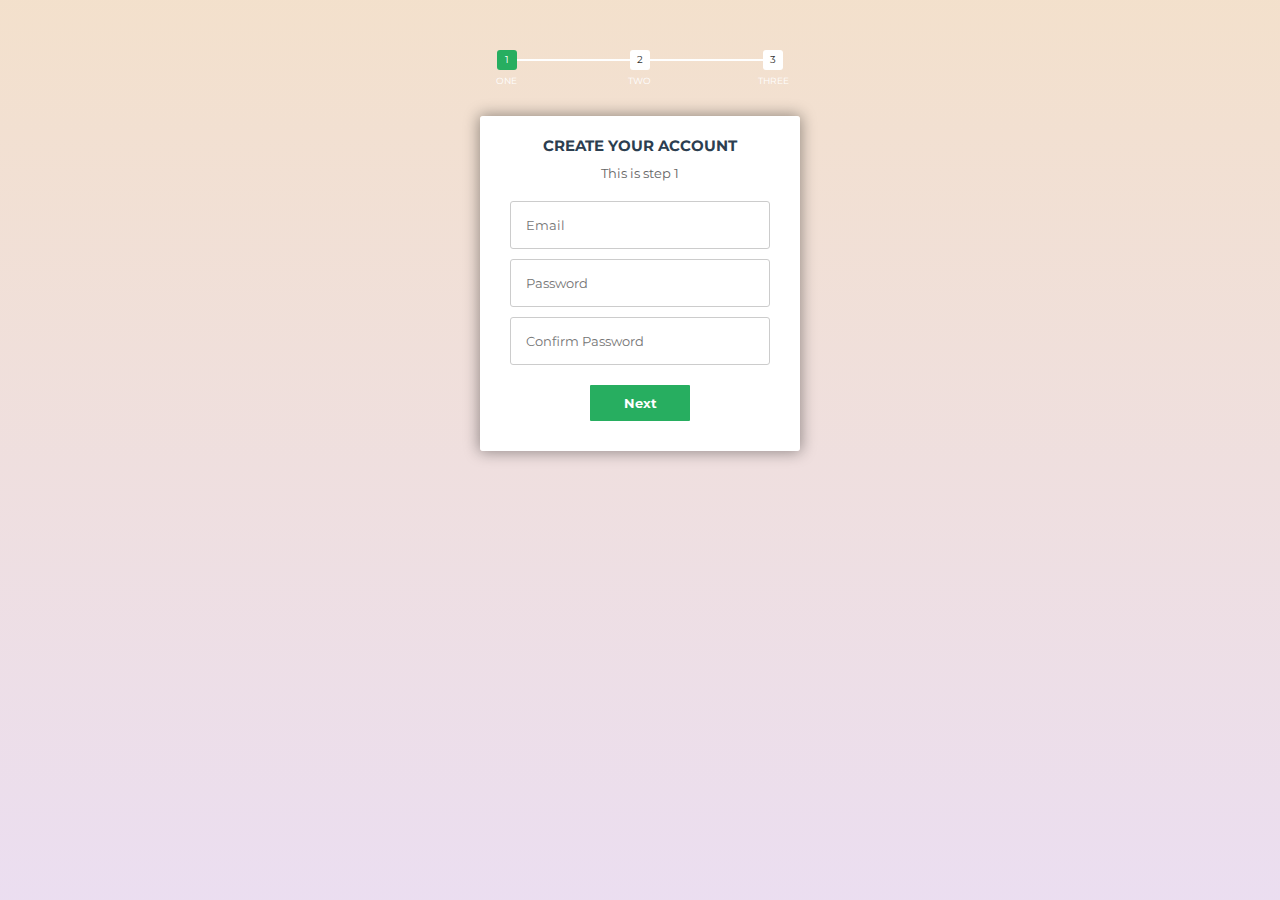
<file: 步骤条/index.html>
<html>
<head>
<meta http-equiv="Content-Type" content="text/html; charset=UTF8">
<meta name="viewport" content="width=device-width, initial-scale=1.0, minimum-scale=1.0, maximum-scale=1.0, user-scalable=no">
<title>Bank</title>
<link rel="stylesheet" media="screen" href="./css/css.css">
</head>
<body><form id="msform">
	<!-- progressbar -->
	<ul id="progressbar">
		<li class="active">ONE</li>
		<li class="">TWO</li>
		<li class="">THREE</li>
	</ul>
	<!-- fieldsets -->
	<fieldset style="opacity: 1; transform: scale(1); display: block;">
		<h2 class="fs-title">Create your account</h2>
		<h3 class="fs-subtitle">This is step 1</h3>
		<input type="text" name="email" placeholder="Email">
		<input type="password" name="pass" placeholder="Password">
		<input type="password" name="cpass" placeholder="Confirm Password">
		<input type="button" name="next" class="next action-button" value="Next">
	</fieldset>
	<fieldset style="display: none; left: 50%; opacity: 0; transform: scale(1);">
		<h2 class="fs-title">Social Profiles</h2>
		<h3 class="fs-subtitle">Your presence on the social network</h3>
		<input type="text" name="twitter" placeholder="Twitter">
		<input type="text" name="facebook" placeholder="Facebook">
		<input type="text" name="gplus" placeholder="Google Plus">
		<input type="button" name="previous" class="previous action-button" value="Previous">
		<input type="button" name="next" class="next action-button" value="Next">
	</fieldset>
	<fieldset style="display: none; left: 50%; opacity: 0;">
		<h2 class="fs-title">Personal Details</h2>
		<h3 class="fs-subtitle">We will never sell it</h3>
		<input type="text" name="fname" placeholder="First Name">
		<input type="text" name="lname" placeholder="Last Name">
		<input type="text" name="phone" placeholder="Phone">
		<textarea name="address" placeholder="Address"></textarea>
		<input type="button" name="previous" class="previous action-button" value="Previous">
		<input type="submit" name="submit" class="submit action-button" value="Submit">
	</fieldset>
</form>
<script src="./js/jquery-1.9.1.min.js" type="text/javascript"></script>
<script src="./js/jquery.easing.min.js" type="text/javascript"></script>
<script src="./js/jQuery.time.js" type="text/javascript"></script>
</body></html>
</file>
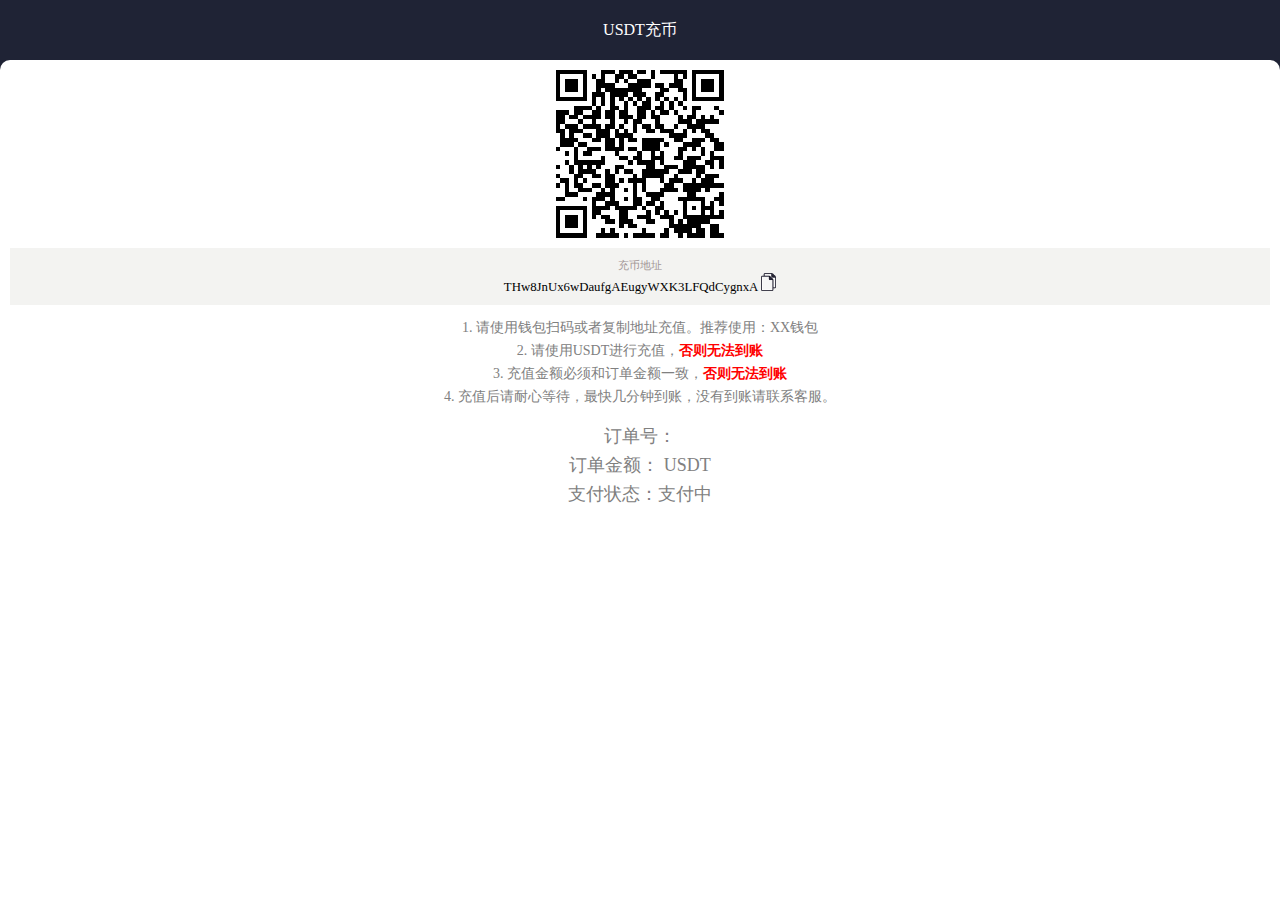
<file: usdt充值台/order.html>
<!DOCTYPE html>
<html lang="en">

<head>
  <meta charset="UTF-8">
  <meta name="viewport" content="width=device-width, initial-scale=1.0">
  <title>充币</title>
  <script type="text/javascript" src="js/jquery.min.js"></script>
  <script type="text/javascript" src="js/qrcode.min.js"></script>
  <script type="text/javascript" src="js/clipboard.min.js"></script>
  <style>
    li {
      margin-bottom: 5px
    }
  </style>
  <script type="text/javascript">

	var Timeout, interval;
    $(document).ready(function () {
		$("#address").text("THw8JnUx6wDaufgAEugyWXK3LFQdCygnxA");
				var qrcode = new QRCode("qrcode", {
					text: "THw8JnUx6wDaufgAEugyWXK3LFQdCygnxA",
					width: 168,
					height: 168,
					colorDark: "#000000",
					colorLight: "#ffffff",
					correctLevel: QRCode.CorrectLevel.H
				});
		$("#box").height(window.innerHeight - 60)
		var clipboard = new ClipboardJS("#copy")
		clipboard.on('success', function(e) {
			alert('地址复制成功，请尽快充值！');
			e.clearSelection();
		});
		clipboard.on('error', function(e) {
			alert('地址复制失败！');
		});
		var url = '/order' + window.location.search
		if(window.location.search.length<4) return;
		$.get(url, function (res) {
			if (res.code == 0) {
				$("#address").text(res.data.to);
				$("#copy").attr("data-clipboard-text",res.data.to);
				var qrcode = new QRCode("qrcode", {
					text: res.data.to,
					width: 168,
					height: 168,
					colorDark: "#000000",
					colorLight: "#ffffff",
					correctLevel: QRCode.CorrectLevel.H
				});
				$("#tradeNo").text(res.data.tradeNo);
				$("#amount").text(res.data.value);
				if(res.data.statusName == "Timeout"){
					document.querySelector("#time").innerHTML = "";
					document.querySelector("#status").innerHTML = "<font color='orange'>已超时</font>";
					return;
				}
				if (res.data.statusName == 'Success'){
					document.querySelector("#status").innerHTML="<font color='green'>已支付</font>";
					document.querySelector("#time").innerHTML="";
					clearInterval(interval);//停止
					clearTimeout(Timeout);
					return;
				}
				countDown();
				orderstatus();
				interval = setInterval(orderstatus, 5000);
				function addZero(i) {
					return i < 10 ? "0" + i: i + "";
				}
				function countDown() {
					var nowtime = new Date();
					var endtime = new Date(res.data.createTime);
					var lefttime = parseInt((endtime.getTime() - nowtime.getTime()) / 1000)+1800;
					if (lefttime <= 0) {
						document.querySelector("#time").innerHTML = "已超时";
						return;
					}
					var d = parseInt(lefttime / (24*60*60))
					var h = parseInt(lefttime / (60 * 60) % 24);
					var m = parseInt(lefttime / 60 % 60);
					var s = parseInt(lefttime % 60);
					d = addZero(d)
					h = addZero(h);
					m = addZero(m);
					s = addZero(s);
					document.querySelector("#time").innerHTML = `订单过期剩余时间:<br>${h} 时 ${m} 分 ${s} 秒`;
					Timeout = setTimeout(countDown, 1000);
				}
			}else{
				document.querySelector("#box").innerHTML = "<P>订单不存在</p>";
			}
		})
	
		function orderstatus(){
			var getting = {
				url:'/order' + window.location.search,
				dataType:'json',
				success:function(res) {
					if (res.data.statusName == 'Success'){
						document.querySelector("#time").innerHTML = "";
						document.querySelector("#status").innerHTML = "<font color='green'>已支付</font>";
						clearInterval(interval);//停止
						clearTimeout(Timeout);
						return;
					}
					if(res.data.statusName == "Timeout"){
						document.querySelector("#time").innerHTML = "";
						document.querySelector("#status").innerHTML = "<font color='orange'>已超时</font>";
						return;
					}
				}
			};
			$.ajax(getting)
		} //定时任务

    });
	
  </script>
</head>

<body style="margin: 0;background: #1f2335;">
  <header style="color: white;height:40px;">
    <div style="text-align: center;margin-top:20px;">USDT充币</div>
  </header>

  <div id="box" style="text-align:center;border-radius: 10px 10px 0 0;background:white;font-size: 0.7rem;color:grey">
    <div style="padding:10px">
      <div id="qrcode" style="margin:0 auto;width:168px;height:168px;"></div>
    </div>
    <div style="background: #f3f3f1;padding: 10px 10px;margin:0 10px">
      <span style="color: #a29595;">充币地址</span>
		<div>
			<span id="address" style="font-size: .8rem;color: black;word-break: break-all"></span>
			<img id="copy" data-clipboard-text="" src="images/copy.png" width="15px" />
		</div>
    </div>
    <div>
      <ul style="padding:0 10px;list-style:none;font-size:14px;">
	    <li>1. 请使用钱包扫码或者复制地址充值。推荐使用：XX钱包</li>
        <li>2. 请使用USDT进行充值，<span style="color: red;font-weight: bold;}">否则无法到账</span></li>
        <li>3. 充值金额必须和订单金额一致，<span style="color: red;font-weight: bold;}">否则无法到账</span></li>
        <li>4. 充值后请耐心等待，最快几分钟到账，没有到账请联系客服。</li>
      </ul>
      <ul style="padding:0 10px;list-style:none;font-size:18px;">
        <li>订单号：<span id="tradeNo"> </span></li>
        <li>订单金额：<span id="amount"></span> USDT</li>
        <li>支付状态：<span id="status">支付中</span></li>
      </ul>
    </div>
    <div id="time" style="color:red;font-size:1.2rem;padding-top: 20px">
    </div>
  </div>
</body>

</html>
</file>
<file: 步骤条/css/css.css>
/*custom font*/
@import url(http://fonts.googleapis.com/css?family=Montserrat);

/*basic reset*/
* {margin: 0; padding: 0;}

html {
	height: 100%;
	/*Image only BG fallback*/
	background: url('http://thecodeplayer.com/uploads/media/gs.png');
	/*background = gradient + image pattern combo*/
	background: 
		linear-gradient(rgba(196, 102, 0, 0.2), rgba(155, 89, 182, 0.2)), 
		url('http://thecodeplayer.com/uploads/media/gs.png');
}

body {
	font-family: montserrat, arial, verdana;
}
/*form styles*/
#msform {
        max-width:400px;
	margin: 50px auto;
	text-align: center;
	position: relative;
}
#msform fieldset {
	background: white;
	border: 0 none;
	border-radius: 3px;
	box-shadow: 0 0 15px 1px rgba(0, 0, 0, 0.4);
	padding: 20px 30px;
	
	box-sizing: border-box;
	width: 80%;
	margin: 0 10%;
	
	/*stacking fieldsets above each other*/
	position: absolute;
}
/*Hide all except first fieldset*/
#msform fieldset:not(:first-of-type) {
	display: none;
}
/*inputs*/
#msform input, #msform textarea {
	padding: 15px;
	border: 1px solid #ccc;
	border-radius: 3px;
	margin-bottom: 10px;
	width: 100%;
	box-sizing: border-box;
	font-family: montserrat;
	color: #2C3E50;
	font-size: 13px;
}
/*buttons*/
#msform .action-button {
	width: 100px;
	background: #27AE60;
	font-weight: bold;
	color: white;
	border: 0 none;
	border-radius: 1px;
	cursor: pointer;
	padding: 10px 5px;
	margin: 10px 5px;
}
#msform .action-button:hover, #msform .action-button:focus {
	box-shadow: 0 0 0 2px white, 0 0 0 3px #27AE60;
}
/*headings*/
.fs-title {
	font-size: 15px;
	text-transform: uppercase;
	color: #2C3E50;
	margin-bottom: 10px;
}
.fs-subtitle {
	font-weight: normal;
	font-size: 13px;
	color: #666;
	margin-bottom: 20px;
}
/*progressbar*/
#progressbar {
	margin-bottom: 30px;
	overflow: hidden;
	/*CSS counters to number the steps*/
	counter-reset: step;
}
#progressbar li {
	list-style-type: none;
	color: white;
	text-transform: uppercase;
	font-size: 9px;
	width: 33.33%;
	float: left;
	position: relative;
}
#progressbar li:before {
	content: counter(step);
	counter-increment: step;
	width: 20px;
	line-height: 20px;
	display: block;
	font-size: 10px;
	color: #333;
	background: white;
	border-radius: 3px;
	margin: 0 auto 5px auto;
}
/*progressbar connectors*/
#progressbar li:after {
	content: '';
	width: 100%;
	height: 2px;
	background: white;
	position: absolute;
	left: -50%;
	top: 9px;
	z-index: -1; /*put it behind the numbers*/
}
#progressbar li:first-child:after {
	/*connector not needed before the first step*/
	content: none; 
}
/*marking active/completed steps green*/
/*The number of the step and the connector before it = green*/
#progressbar li.active:before,  #progressbar li.active:after{
	background: #27AE60;
	color: white;
}
</file>
